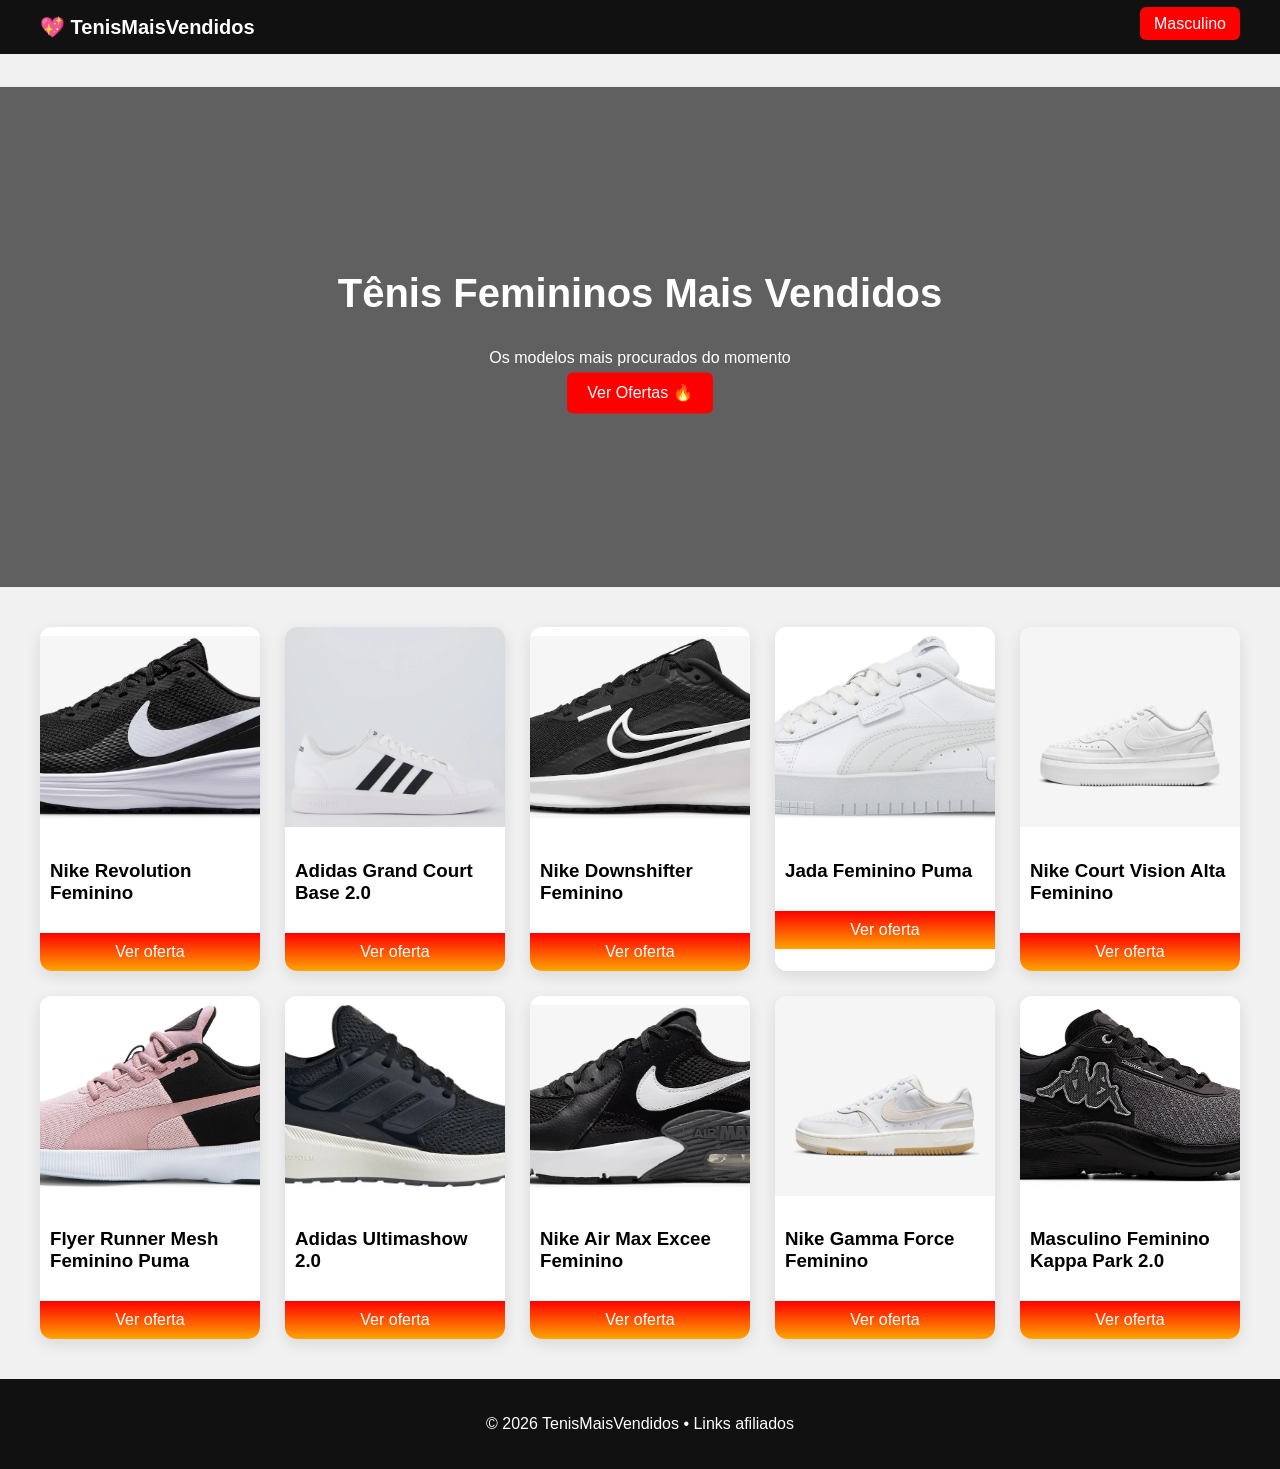
<file: feminino.html>
<!DOCTYPE html>
<html lang="pt-br">
<head>
<meta charset="UTF-8">
<title>Tênis Femininos Mais Vendidos</title>
<link rel="stylesheet" href="style.css">
</head>

<body>

<header class="header">
  <div class="logo">💖 TenisMaisVendidos</div>
  <nav>
    <a href="index.html">Masculino</a>
  </nav>
</header>

<section class="hero feminino">
  <div class="overlay"></div>
  <div class="hero-content">
    <h1>Tênis Femininos Mais Vendidos</h1>
    <p>Os modelos mais procurados do momento</p>
    <a href="#produtos" class="btn">Ver Ofertas 🔥</a>
  </div>
</section>

<section id="produtos" class="produtos">

  <div class="card"><img src="fem1.webp"><h3>Nike Revolution Feminino</h3><a href="https://meli.la/27sQC1a">Ver oferta</a></div>
  <div class="card"><img src="fem2.webp"><h3>Adidas Grand Court Base 2.0</h3><a href="https://meli.la/2QDoDCL">Ver oferta</a></div>
  <div class="card"><img src="fem3.webp"><h3>Nike Downshifter Feminino</h3><a href="https://meli.la/1V6HUFT">Ver oferta</a></div>
  <div class="card"><img src="fem4.webp"><h3>Jada Feminino Puma</h3><a href="https://meli.la/2VcmS1N">Ver oferta</a></div>
  <div class="card"><img src="fem5.webp"><h3>Nike Court Vision Alta Feminino</h3><a href="https://meli.la/1c9pcdz">Ver oferta</a></div>
  <div class="card"><img src="fem6.webp"><h3>Flyer Runner Mesh Feminino Puma</h3><a href="https://meli.la/1oen3wY">Ver oferta</a></div>
  <div class="card"><img src="fem7.webp"><h3>Adidas Ultimashow 2.0</h3><a href="https://meli.la/2RbnEoV">Ver oferta</a></div>
  <div class="card"><img src="fem8.webp"><h3>Nike Air Max Excee Feminino</h3><a href="https://meli.la/325qkTu">Ver oferta</a></div>
  <div class="card"><img src="fem9.webp"><h3>Nike Gamma Force Feminino</h3><a href="https://meli.la/1C49MZA">Ver oferta</a></div>
  <div class="card"><img src="fem10.webp"><h3>Masculino Feminino Kappa Park 2.0 </h3><a href="https://meli.la/1wUQcrw">Ver oferta</a></div>

</section>

<footer class="footer">
  <p>© 2026 TenisMaisVendidos • Links afiliados</p>
</footer>

</body>
</html>
</file>
<file: style.css>
body {
  margin: 0;
  font-family: 'Segoe UI', sans-serif;
  background: #f1f1f1;
}

.header {
  display: flex;
  justify-content: space-between;
  padding: 15px 40px;
  background: #111;
  color: white;
}

.logo {
  font-weight: bold;
  font-size: 20px;
}

.header a {
  color: white;
  text-decoration: none;
  background: red;
  padding: 8px 14px;
  border-radius: 6px;
}

.hero {
  height: 500px;
  background: url('https://images.unsplash.com/photo-1600185365483-26d7a4cc7519') center/cover;
  position: relative;
}

.hero.feminino {
  background: url('https://images.unsplash.com/photo-1584735175315-9d5df23be620') center/cover;
}

.overlay {
  position: absolute;
  width: 100%;
  height: 100%;
  background: rgba(0,0,0,0.6);
}

.hero-content {
  position: relative;
  color: white;
  text-align: center;
  top: 50%;
  transform: translateY(-50%);
}

.hero h1 {
  font-size: 40px;
}

.btn {
  background: red;
  padding: 12px 20px;
  color: white;
  text-decoration: none;
  border-radius: 6px;
}

.produtos {
  display: grid;
  grid-template-columns: repeat(auto-fit, minmax(220px, 1fr));
  gap: 25px;
  padding: 40px;
}

.card {
  background: white;
  border-radius: 12px;
  overflow: hidden;
  box-shadow: 0 5px 15px rgba(0,0,0,0.1);
  transition: 0.3s;
}

.card:hover {
  transform: scale(1.05);
}

.card img {
  width: 100%;
  height: 200px;
  object-fit: cover;
}

.card h3 {
  padding: 10px;
}

.card a {
  display: block;
  background: linear-gradient(red, orange);
  color: white;
  padding: 10px;
  text-align: center;
  text-decoration: none;
}

.footer {
  background: #111;
  color: white;
  text-align: center;
  padding: 20px;
}
</file>
